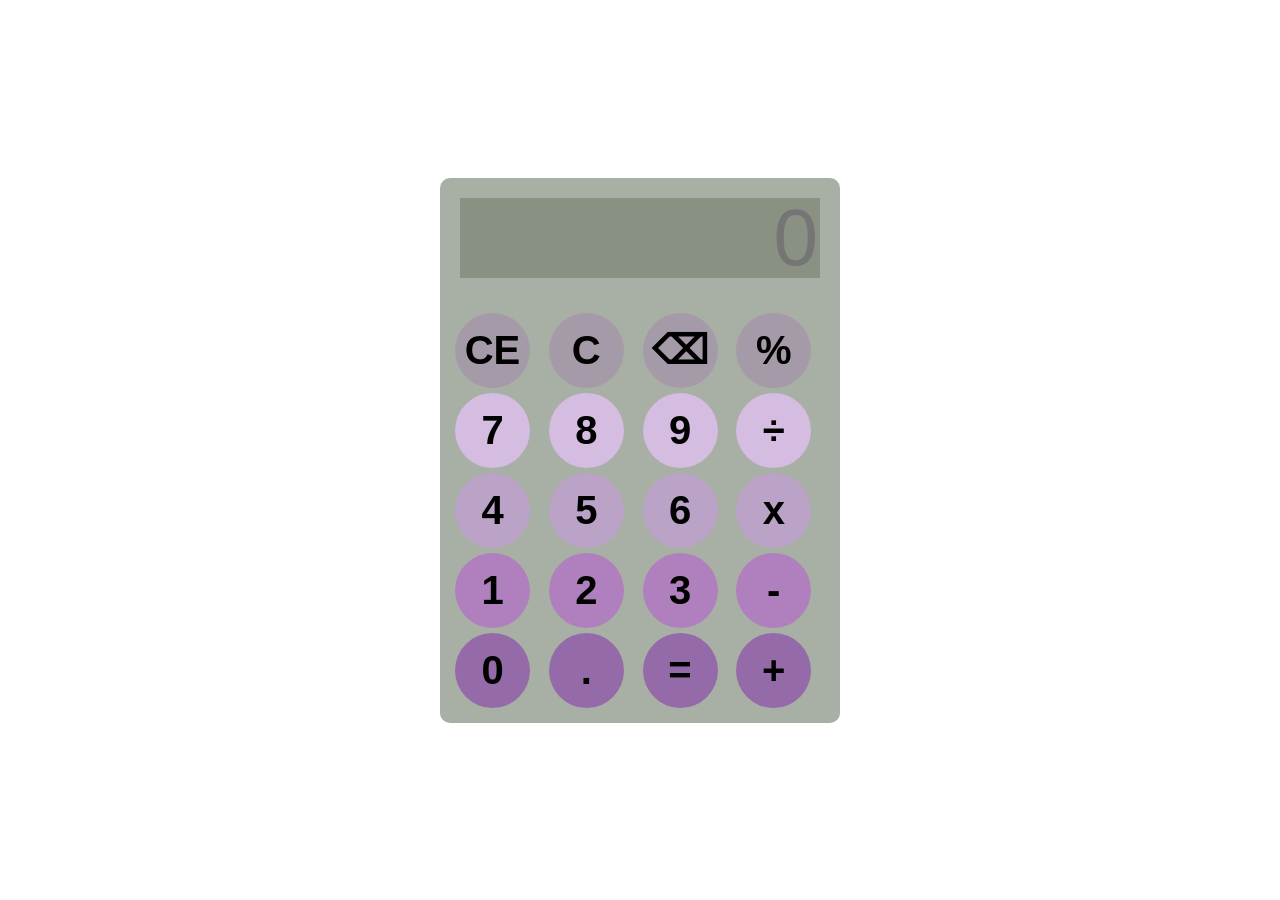
<file: index.html>
<!DOCTYPE html>
<html lang="en">
    <head>
        <meta charset="utf-8">
        <meta name="viewport" content="width=device-width, initial-scale=1.0">
        <link rel="stylesheet" href="calculator.css">
        <title>Simple Calculator</title>
    </head>
    <body>
        <div id="calculator">
            <div class="display-container">
            <input id="display" readonly placeholder="0" >
            </div>
            <div id="keys">
                <button onclick="clearEntry()" class="layer1">CE</button>
                <button onclick="clearDisplay()" class="layer1"> C </button>
                <button onclick="removeLastEntry()" class="layer1">⌫ </button>
                <button onclick="percentage()" class="layer1">%</button>
                <button onclick="appendToDisplay('7')" class="layer2">7</button>
                <button onclick="appendToDisplay('8')" class="layer2">8</button>
                <button onclick="appendToDisplay('9')" class="layer2">9</button>
                <button onclick="appendToDisplay('÷')" class="layer2">÷</button>
                <button onclick="appendToDisplay('4')" class="layer3">4</button>
                <button onclick="appendToDisplay('5')" class="layer3">5</button>
                <button onclick="appendToDisplay('6')" class="layer3">6</button>
                <button onclick="appendToDisplay('x')" class="layer3">x</button>
                <button onclick="appendToDisplay('1')" class="layer4">1</button>
                <button onclick="appendToDisplay('2')" class="layer4">2</button>
                <button onclick="appendToDisplay('3')" class="layer4">3</button>
                <button onclick="appendToDisplay('-')" class="layer4">-</button>
                <button onclick="appendToDisplay('0')" class="layer5">0</button>
                <button onclick="appendToDisplay('.')" class="layer5">.</button>
                <button onclick="calculate()" class="layer5">=</button>
                <button onclick="appendToDisplay('+')" class="layer5">+</button>
           
            </div>
        </div>

        <script src="calculator.js"></script>
    </body>
    <footer>

    </footer>
</html>
</file>
<file: calculator.css>
:root{
    --layer1: #A59BA8;
    --layer2: #D4BDE0;
    --layer3: #BAA3C7;
    --layer4: #AF80BD;
    --layer5: #956AA8;
}

*{
    box-sizing: border-box;
}
body{
    display: flex;
    justify-content: center;
    align-items: center;
    margin: 0;
    height: 100vh;
    overflow: hidden;
}
button{
    width: 75px;
    height: 75px;
    border-radius: 50%;
    font-size: 2.5rem;
    font-weight: bold;
    border: none;
    cursor: pointer;
}
button:hover{
    background-color: whitesmoke;
}
button:active{
    background-color: white;
}
#display{
    width: 100%;
    height: 80px;
    overflow: hidden;
    font-size: 5rem;
    text-align: right;
    background-color: #889182;
    border:none;  
}
#display:focus{
    outline: none;
}
.display-container{
    padding: 20px;
}

#keys{
    display: grid;
    grid-template-columns: repeat(4,1fr);
    gap: 5px;
    padding: 15px;
    flex: 1;
}
#calculator{
    width: 100%;
    background-color: #a8afa4;
    overflow: hidden;
    max-width: 400px;
    max-height: 100vh;
    border-radius: 10px;
}
.layer1{
    background-color: var(--layer1);
}
.layer2{
    background-color: var(--layer2);
}
.layer3{
    background-color: var(--layer3);
}
.layer4{
    background-color: var(--layer4);
}
.layer5{
    background-color: var(--layer5);
}
</file>
